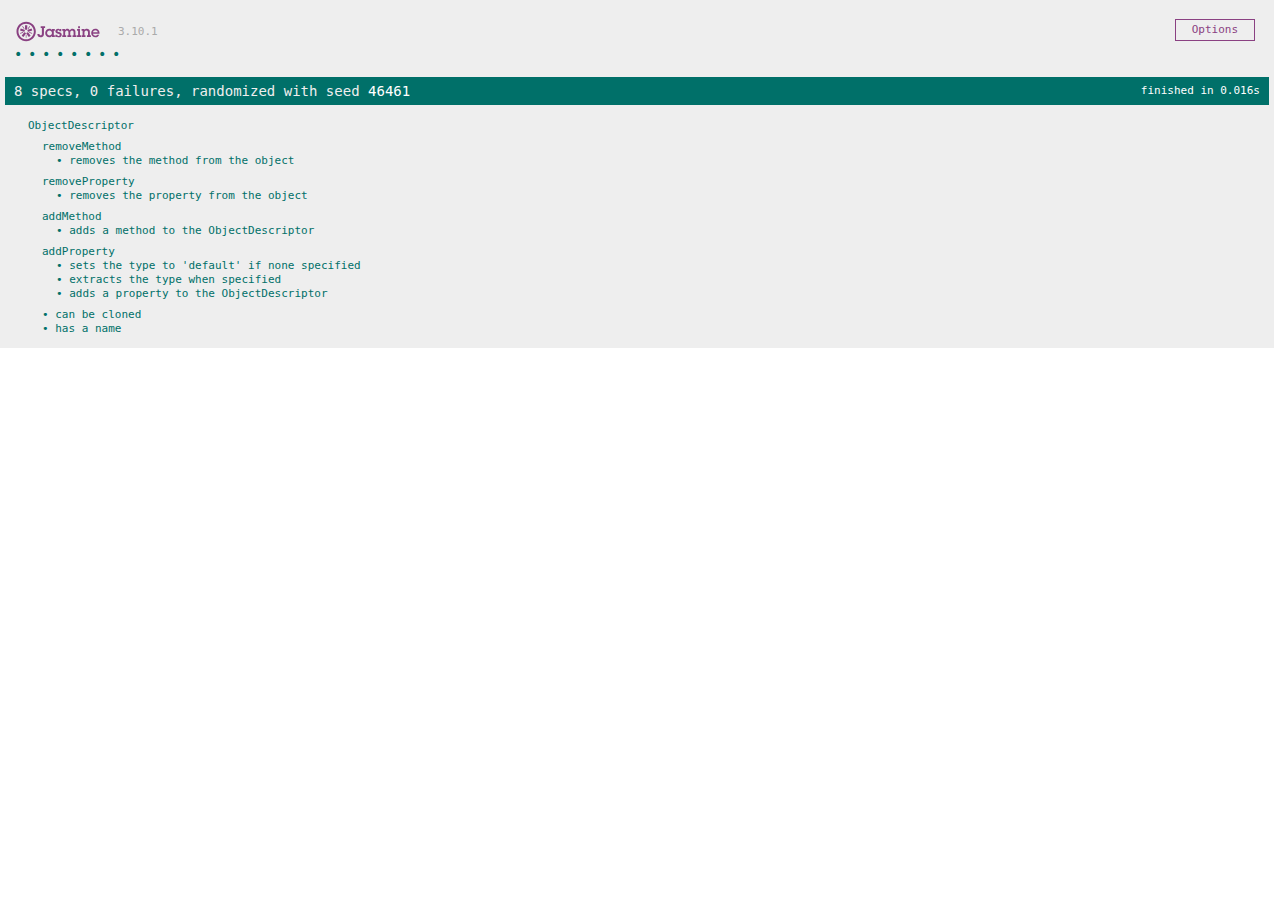
<file: test/SpecRunner.html>
<!DOCTYPE html>
<html>
<head>
  <meta charset="utf-8">
  <title>Jasmine Spec Runner v3.10.1</title>

  <link rel="shortcut icon" type="image/png" href="lib/jasmine-3.10.1/jasmine_favicon.png">
  <link rel="stylesheet" href="lib/jasmine-3.10.1/jasmine.css">

  <script src="lib/jasmine-3.10.1/jasmine.js"></script>
  <script src="lib/jasmine-3.10.1/jasmine-html.js"></script>
  <script src="lib/jasmine-3.10.1/boot0.js"></script>
  <!-- optional: include a file here that configures the Jasmine env -->
  <script src="lib/jasmine-3.10.1/boot1.js"></script>
  
  <!-- include spec files here... -->
  <!-- <script src="spec/SpecHelper.js"></script> -->
  <script type="module" src="spec/ObjectDescriptorSpec.js"></script>

</head>

<body>
</body>
</html>
</file>
<file: test/lib/jasmine-3.10.1/jasmine.css>
@charset "UTF-8";
body {
  overflow-y: scroll;
}

.jasmine_html-reporter {
  width: 100%;
  background-color: #eee;
  padding: 5px;
  margin: -8px;
  font-size: 11px;
  font-family: Monaco, "Lucida Console", monospace;
  line-height: 14px;
  color: #333;
}
.jasmine_html-reporter a {
  text-decoration: none;
}
.jasmine_html-reporter a:hover {
  text-decoration: underline;
}
.jasmine_html-reporter p, .jasmine_html-reporter h1, .jasmine_html-reporter h2, .jasmine_html-reporter h3, .jasmine_html-reporter h4, .jasmine_html-reporter h5, .jasmine_html-reporter h6 {
  margin: 0;
  line-height: 14px;
}
.jasmine_html-reporter .jasmine-banner,
.jasmine_html-reporter .jasmine-symbol-summary,
.jasmine_html-reporter .jasmine-summary,
.jasmine_html-reporter .jasmine-result-message,
.jasmine_html-reporter .jasmine-spec .jasmine-description,
.jasmine_html-reporter .jasmine-spec-detail .jasmine-description,
.jasmine_html-reporter .jasmine-alert .jasmine-bar,
.jasmine_html-reporter .jasmine-stack-trace {
  padding-left: 9px;
  padding-right: 9px;
}
.jasmine_html-reporter .jasmine-banner {
  position: relative;
}
.jasmine_html-reporter .jasmine-banner .jasmine-title {
  background: url("[data-uri]") no-repeat;
  background: url("[data-uri]") no-repeat, none;
  -moz-background-size: 100%;
  -o-background-size: 100%;
  -webkit-background-size: 100%;
  background-size: 100%;
  display: block;
  float: left;
  width: 90px;
  height: 25px;
}
.jasmine_html-reporter .jasmine-banner .jasmine-version {
  margin-left: 14px;
  position: relative;
  top: 6px;
}
.jasmine_html-reporter #jasmine_content {
  position: fixed;
  right: 100%;
}
.jasmine_html-reporter .jasmine-version {
  color: #aaa;
}
.jasmine_html-reporter .jasmine-banner {
  margin-top: 14px;
}
.jasmine_html-reporter .jasmine-duration {
  color: #fff;
  float: right;
  line-height: 28px;
  padding-right: 9px;
}
.jasmine_html-reporter .jasmine-symbol-summary {
  overflow: hidden;
  margin: 14px 0;
}
.jasmine_html-reporter .jasmine-symbol-summary li {
  display: inline-block;
  height: 10px;
  width: 14px;
  font-size: 16px;
}
.jasmine_html-reporter .jasmine-symbol-summary li.jasmine-passed {
  font-size: 14px;
}
.jasmine_html-reporter .jasmine-symbol-summary li.jasmine-passed:before {
  color: #007069;
  content: "•";
}
.jasmine_html-reporter .jasmine-symbol-summary li.jasmine-failed {
  line-height: 9px;
}
.jasmine_html-reporter .jasmine-symbol-summary li.jasmine-failed:before {
  color: #ca3a11;
  content: "×";
  font-weight: bold;
  margin-left: -1px;
}
.jasmine_html-reporter .jasmine-symbol-summary li.jasmine-excluded {
  font-size: 14px;
}
.jasmine_html-reporter .jasmine-symbol-summary li.jasmine-excluded:before {
  color: #bababa;
  content: "•";
}
.jasmine_html-reporter .jasmine-symbol-summary li.jasmine-excluded-no-display {
  font-size: 14px;
  display: none;
}
.jasmine_html-reporter .jasmine-symbol-summary li.jasmine-pending {
  line-height: 17px;
}
.jasmine_html-reporter .jasmine-symbol-summary li.jasmine-pending:before {
  color: #ba9d37;
  content: "*";
}
.jasmine_html-reporter .jasmine-symbol-summary li.jasmine-empty {
  font-size: 14px;
}
.jasmine_html-reporter .jasmine-symbol-summary li.jasmine-empty:before {
  color: #ba9d37;
  content: "•";
}
.jasmine_html-reporter .jasmine-run-options {
  float: right;
  margin-right: 5px;
  border: 1px solid #8a4182;
  color: #8a4182;
  position: relative;
  line-height: 20px;
}
.jasmine_html-reporter .jasmine-run-options .jasmine-trigger {
  cursor: pointer;
  padding: 8px 16px;
}
.jasmine_html-reporter .jasmine-run-options .jasmine-payload {
  position: absolute;
  display: none;
  right: -1px;
  border: 1px solid #8a4182;
  background-color: #eee;
  white-space: nowrap;
  padding: 4px 8px;
}
.jasmine_html-reporter .jasmine-run-options .jasmine-payload.jasmine-open {
  display: block;
}
.jasmine_html-reporter .jasmine-bar {
  line-height: 28px;
  font-size: 14px;
  display: block;
  color: #eee;
}
.jasmine_html-reporter .jasmine-bar.jasmine-failed, .jasmine_html-reporter .jasmine-bar.jasmine-errored {
  background-color: #ca3a11;
  border-bottom: 1px solid #eee;
}
.jasmine_html-reporter .jasmine-bar.jasmine-passed {
  background-color: #007069;
}
.jasmine_html-reporter .jasmine-bar.jasmine-incomplete {
  background-color: #bababa;
}
.jasmine_html-reporter .jasmine-bar.jasmine-skipped {
  background-color: #bababa;
}
.jasmine_html-reporter .jasmine-bar.jasmine-warning {
  background-color: #ba9d37;
  color: #333;
}
.jasmine_html-reporter .jasmine-bar.jasmine-menu {
  background-color: #fff;
  color: #aaa;
}
.jasmine_html-reporter .jasmine-bar.jasmine-menu a {
  color: #333;
}
.jasmine_html-reporter .jasmine-bar a {
  color: white;
}
.jasmine_html-reporter.jasmine-spec-list .jasmine-bar.jasmine-menu.jasmine-failure-list,
.jasmine_html-reporter.jasmine-spec-list .jasmine-results .jasmine-failures {
  display: none;
}
.jasmine_html-reporter.jasmine-failure-list .jasmine-bar.jasmine-menu.jasmine-spec-list,
.jasmine_html-reporter.jasmine-failure-list .jasmine-summary {
  display: none;
}
.jasmine_html-reporter .jasmine-results {
  margin-top: 14px;
}
.jasmine_html-reporter .jasmine-summary {
  margin-top: 14px;
}
.jasmine_html-reporter .jasmine-summary ul {
  list-style-type: none;
  margin-left: 14px;
  padding-top: 0;
  padding-left: 0;
}
.jasmine_html-reporter .jasmine-summary ul.jasmine-suite {
  margin-top: 7px;
  margin-bottom: 7px;
}
.jasmine_html-reporter .jasmine-summary li.jasmine-passed a {
  color: #007069;
}
.jasmine_html-reporter .jasmine-summary li.jasmine-failed a {
  color: #ca3a11;
}
.jasmine_html-reporter .jasmine-summary li.jasmine-empty a {
  color: #ba9d37;
}
.jasmine_html-reporter .jasmine-summary li.jasmine-pending a {
  color: #ba9d37;
}
.jasmine_html-reporter .jasmine-summary li.jasmine-excluded a {
  color: #bababa;
}
.jasmine_html-reporter .jasmine-specs li.jasmine-passed a:before {
  content: "• ";
}
.jasmine_html-reporter .jasmine-specs li.jasmine-failed a:before {
  content: "× ";
}
.jasmine_html-reporter .jasmine-specs li.jasmine-empty a:before {
  content: "* ";
}
.jasmine_html-reporter .jasmine-specs li.jasmine-pending a:before {
  content: "• ";
}
.jasmine_html-reporter .jasmine-specs li.jasmine-excluded a:before {
  content: "• ";
}
.jasmine_html-reporter .jasmine-description + .jasmine-suite {
  margin-top: 0;
}
.jasmine_html-reporter .jasmine-suite {
  margin-top: 14px;
}
.jasmine_html-reporter .jasmine-suite a {
  color: #333;
}
.jasmine_html-reporter .jasmine-failures .jasmine-spec-detail {
  margin-bottom: 28px;
}
.jasmine_html-reporter .jasmine-failures .jasmine-spec-detail .jasmine-description {
  background-color: #ca3a11;
  color: white;
}
.jasmine_html-reporter .jasmine-failures .jasmine-spec-detail .jasmine-description a {
  color: white;
}
.jasmine_html-reporter .jasmine-result-message {
  padding-top: 14px;
  color: #333;
  white-space: pre-wrap;
}
.jasmine_html-reporter .jasmine-result-message span.jasmine-result {
  display: block;
}
.jasmine_html-reporter .jasmine-stack-trace {
  margin: 5px 0 0 0;
  max-height: 224px;
  overflow: auto;
  line-height: 18px;
  color: #666;
  border: 1px solid #ddd;
  background: white;
  white-space: pre;
}
</file>
